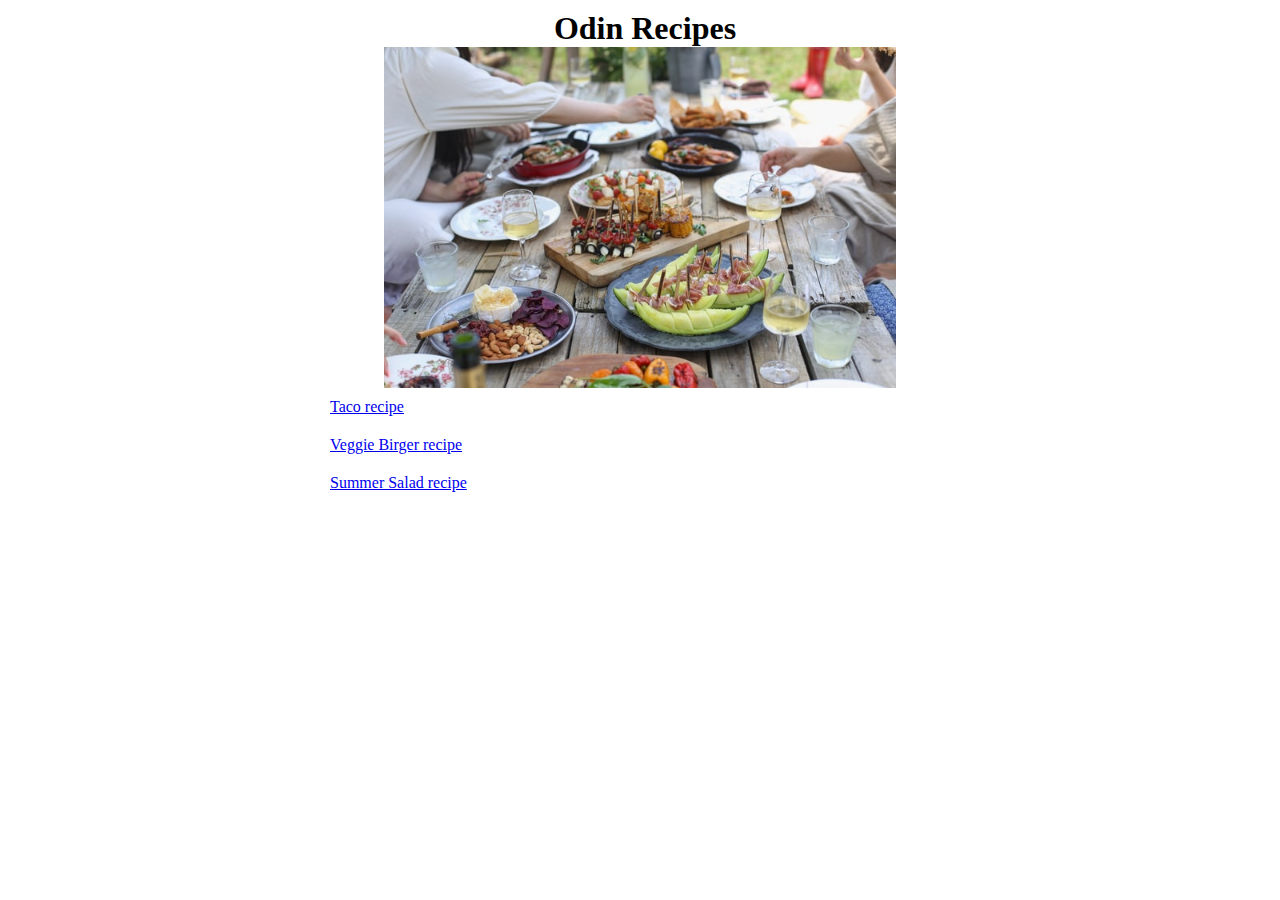
<file: index.html>
<!DOCTYPE html>
<html lang="en">
<head>
    <meta charset="UTF-8">
    <meta http-equiv="X-UA-Compatible" content="IE=edge">
    <meta name="viewport" content="width=device-width, initial-scale=1.0">
    <link rel="stylesheet" href="style.css">
    <title>Odin Recipes</title>
</head>
<body>
    <div class="container">
        <div class="content">
            <h1>Odin Recipes</h1>
            <img src="/recipes/summer-recipes-lee-myungseong-y1XXWct5rBo-unsplash.jpg" alt="summer recipes">
            <p><a href="/recipes/taco.html">Taco recipe</a></p>
            <p><a href="/recipes/veggie-burger.html">Veggie Birger recipe</a></p>
            <p><a href="/recipes/summer-salad.html">Summer Salad recipe</a></p>
        </div><!-- end of content div -->
    </div><!-- end of container div -->
</body>
</html>
</file>
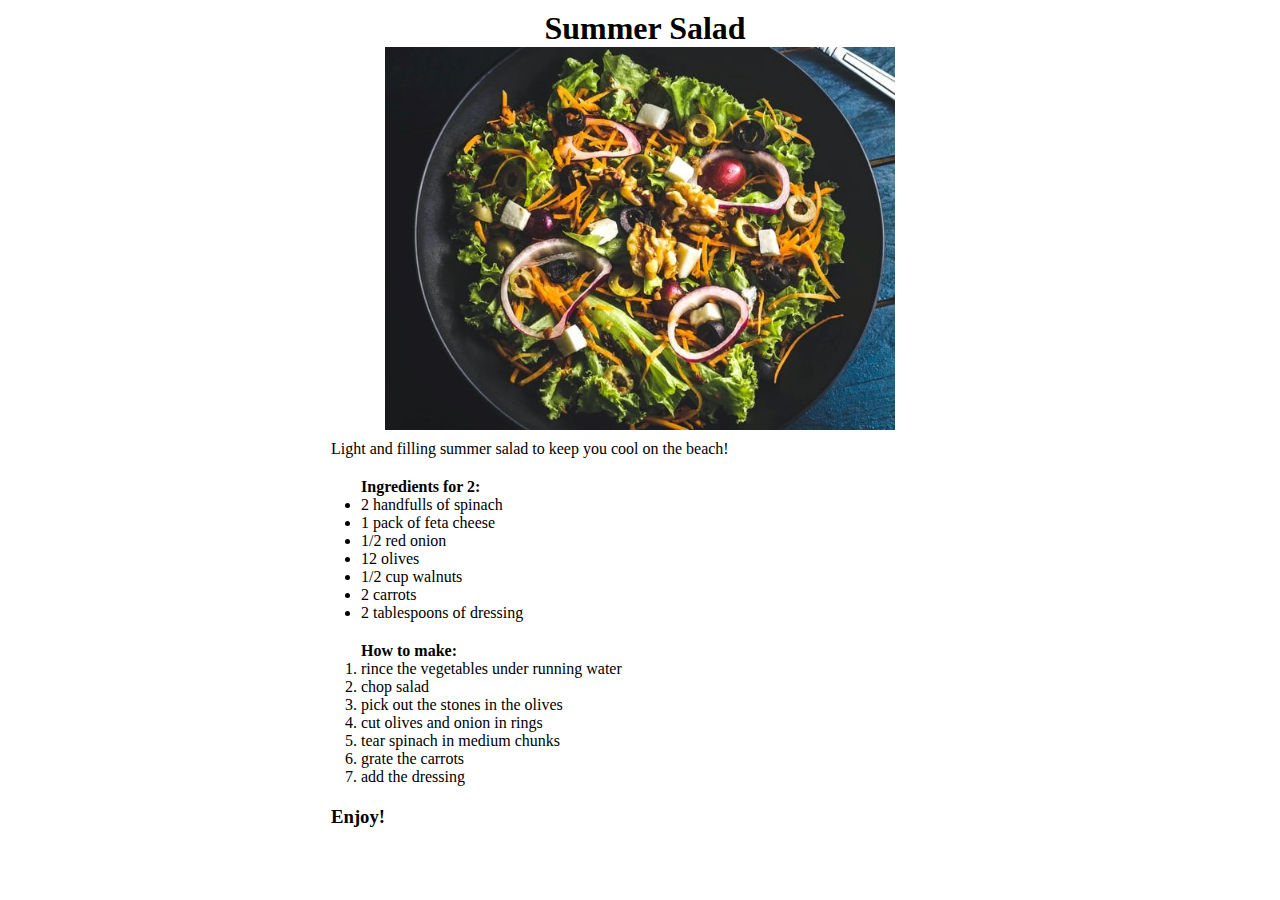
<file: recipes/summer-salad.html>
<!DOCTYPE html>
<html lang="en">
<head>
    <meta charset="UTF-8">
    <meta http-equiv="X-UA-Compatible" content="IE=edge">
    <meta name="viewport" content="width=device-width, initial-scale=1.0">
    <link rel="stylesheet" href="../style.css">
    <title>summer Salad</title>
</head>
<body>
    <div class="container">
        <div class="content">
            <h1>Summer Salad</h1>
            <img src="/recipes/summer-salad-eiliv-sonas-aceron-ZuIDLSz3XLg-unsplash.jpg" alt="Summer salad">
            <p>Light and filling summer salad to keep you cool on the beach!</p>
            <ul>Ingredients for 2:
                <li>2 handfulls of spinach</li>
                <li>1 pack of feta cheese</li>
                <li>1/2 red onion</li>
                <li>12 olives</li>
                <li>1/2 cup walnuts</li>
                <li>2 carrots</li>
                <li>2 tablespoons of dressing</li>
            </ul>
            <ol>How to make:
                <li>rince the vegetables under running water</li>
                <li>chop salad</li>
                <li>pick out the stones in the olives</li>
                <li>cut olives and onion in rings</li>
                <li>tear spinach in medium chunks</li>
                <li>grate the carrots</li>
                <li>add the dressing</li>
            </ol>
            <h3>Enjoy!</h3>
        </div><!-- end of content div -->
    </div><!-- end of container div -->
</body>
</html>
</file>
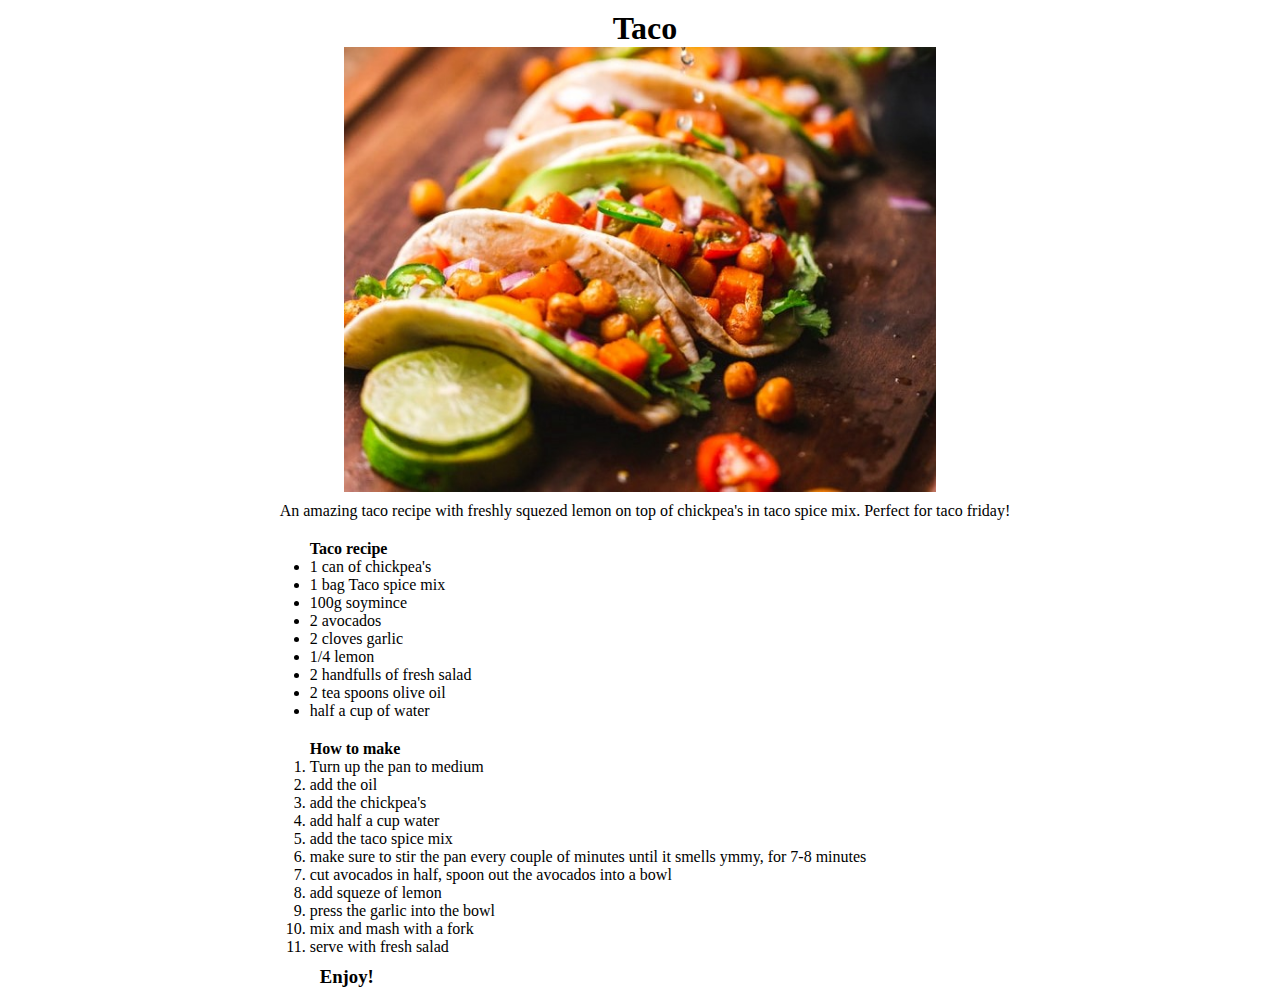
<file: recipes/taco.html>
<!DOCTYPE html>
<html lang="en">
<head>
    <meta charset="UTF-8">
    <meta http-equiv="X-UA-Compatible" content="IE=edge">
    <meta name="viewport" content="width=device-width, initial-scale=1.0">
    <link rel="stylesheet" href="../style.css">
    <title>Taco</title>
</head>
<body>
    <div class="container">
        <div class="content">
            <h1>Taco</h1>
            <img src="/recipes/taco-chad-montano-lP5MCM6nZ5A-unsplash.jpg" alt="taco image">
            <p>An amazing taco recipe with freshly squezed lemon on top of chickpea's in taco spice mix. Perfect for taco friday!</p>
            <ul><strong>Taco recipe</strong>
                <li>1 can of chickpea's</li>
                <li>1 bag Taco spice mix</li>
                <li>100g soymince</li>
                <li>2 avocados</li>
                <li>2 cloves garlic</li>
                <li>1/4 lemon</li>
                <li>2 handfulls of fresh salad</li>
                <li>2 tea spoons olive oil</li>
                <li>half a cup of water</li>
            </ul>
            <ol><strong>How to make</strong>
                <li>Turn up the pan to medium</li>
                <li>add the oil</li>
                <li>add the chickpea's</li>
                <li>add half a cup water</li>
                <li>add the taco spice mix</li>
                <li>make sure to stir the pan every couple of minutes until it smells ymmy, for 7-8 minutes</li>
                <li>cut avocados in half, spoon out the avocados into a bowl</li>
                <li>add squeze of lemon</li>
                <li>press the garlic into the bowl</li>
                <li>mix and mash with a fork</li>
                <li>serve with fresh salad</li>
                <h3>Enjoy!</h3>
            </ol>
        </div><!-- end of content div -->
    </div><!-- end of container div -->
</body>
</html>
</file>
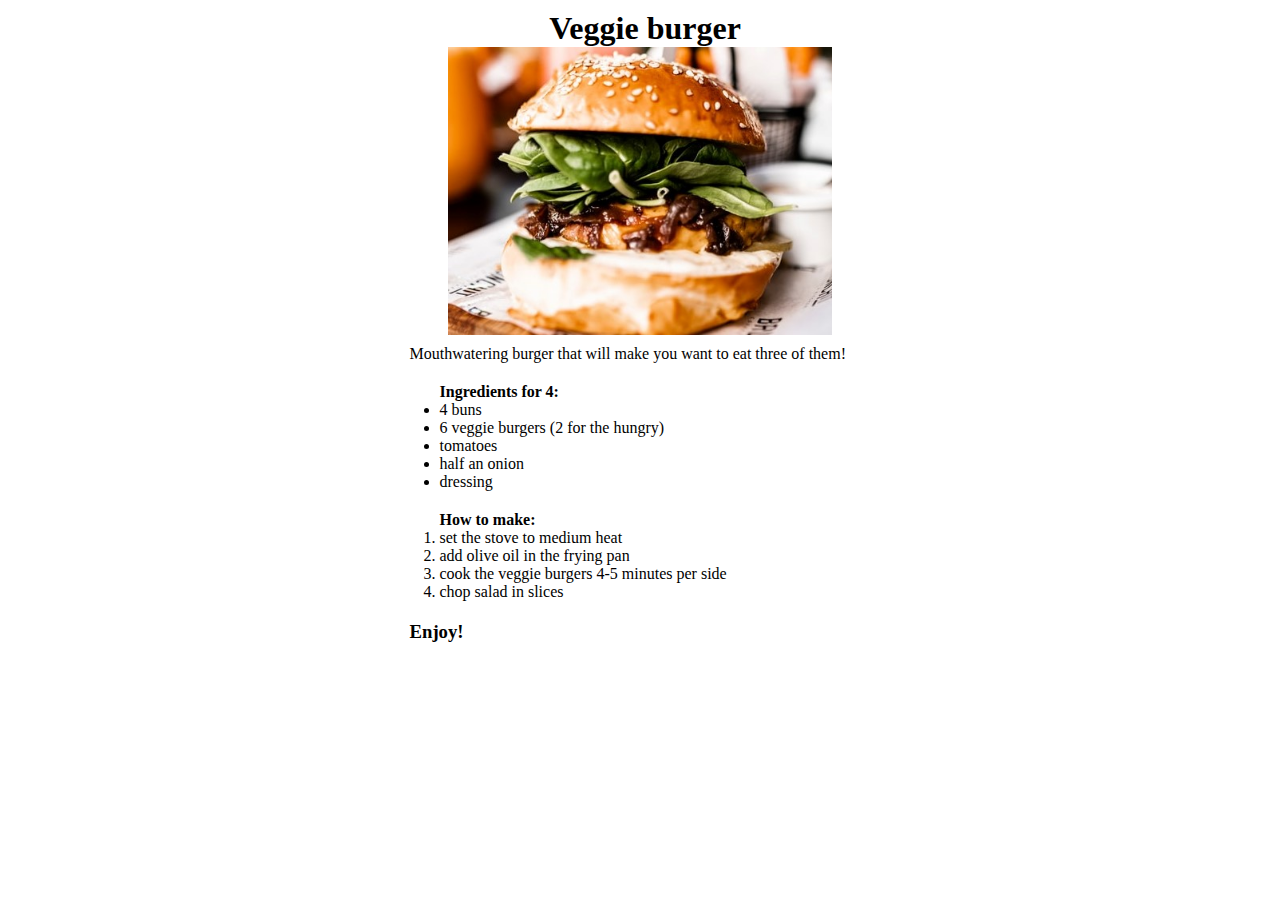
<file: recipes/veggie-burger.html>
<!DOCTYPE html>
<html lang="en">
<head>
    <meta charset="UTF-8">
    <meta http-equiv="X-UA-Compatible" content="IE=edge">
    <meta name="viewport" content="width=device-width, initial-scale=1.0">
    <link rel="stylesheet" href="../style.css">
    <title>Veggie Burger</title>
</head>
<body>
    <div class="container">
        <div class="content">
            <h1>Veggie burger</h1>
            <img src="/recipes/veggie-burger-john-fornander-KIdkaT6yxkM-unsplash.jpg" alt="veggie burger">
            <p>Mouthwatering burger that will make you want to eat three of them!</p>
            <ul>Ingredients for 4:
                <li>4 buns</li>
                <li>6 veggie burgers (2 for the hungry)</li>
                <li>tomatoes</li>
                <li>half an onion</li>
                <li>dressing</li>
            </ul>
            <ol>How to make:
                <li>set the stove to medium heat</li>
                <li>add olive oil in the frying pan</li>
                <li>cook the veggie burgers 4-5 minutes per side</li>
                <li>chop salad in slices</li>
            </ol>
            <h3>Enjoy!</h3>
        </div><!-- end of content div -->
    </div><!-- end of container div -->

</body>
</html>
</file>
<file: style.css>
* {
    margin: 0;
    background-color: #fff;
}



.container {
    display: flex;
    justify-content: center;
}

.content {
    background-color: #fff;
}

img {
    width: 80%;
    height: auto;
    margin: auto;
    display: block;
}

h1 {
    padding-left: 10px;
    padding-top: 10px;
    text-align: center;
}

p, h3 {
    padding-left: 10px;
    padding-top: 10px;
    padding-bottom: 10px;
}


ul { font-weight: 700; padding-top: 10px; padding-bottom: 10px;}
ol {font-weight: 700; padding-top: 10px; padding-bottom: 10px;}
li {color: black; font-weight: 300;}
</file>
